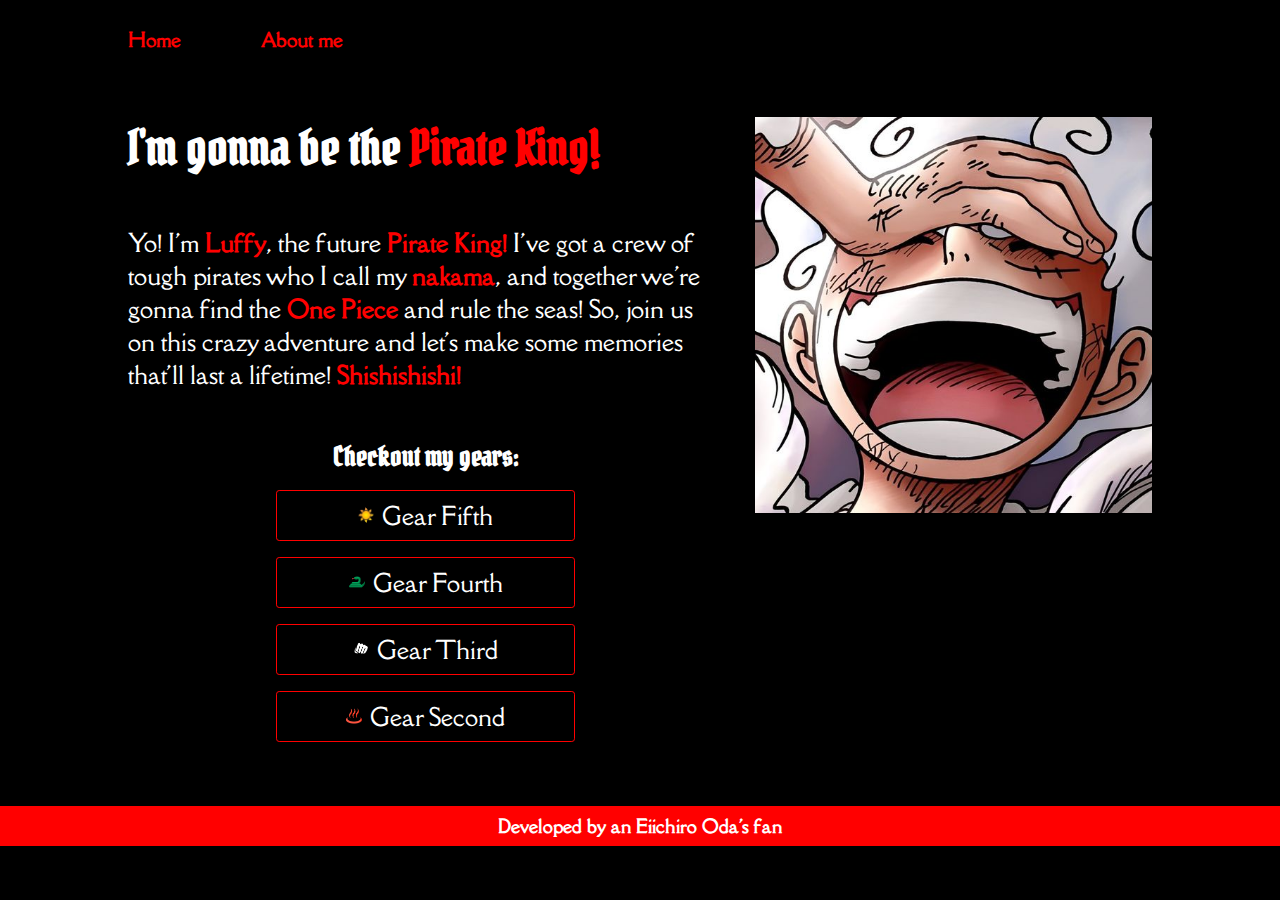
<file: index.html>
<!DOCTYPE html>
<html lang="pt-br">
    <head>
        <meta charset="UTF-8" />
        <meta http-equiv="X-UA-Compatible" content="IE=edge" />
        <meta name="viewport" content="width=device-width, initial-scale=1.0" />
        <title>Will of D</title>
        <link rel="stylesheet" href="./styles/style.css" />
    </head>
    <body>
        <header class="cabecalho">
            <nav class="cabecalho__menu">
                <a class="cabecalho__menu__link" href="./index.html">Home</a>
                <a class="cabecalho__menu__link" href="./about.html"
                    >About me</a
                >
            </nav>
        </header>
        <main class="apresentacao">
            <div class="apresentacao__textos">
                <h1 class="apresentacao__textos__titulo">
                    I'm gonna be the
                    <strong class="apresentacao__textos__destaque"
                        >Pirate King!
                    </strong>
                </h1>
                <p class="apresentacao__textos__paragrafo">
                    Yo! I'm
                    <strong class="apresentacao__textos__destaque">Luffy</strong
                    >, the future
                    <strong class="apresentacao__textos__destaque"
                        >Pirate King!</strong
                    >
                    I've got a crew of tough pirates who I call my
                    <strong class="apresentacao__textos__destaque"
                        >nakama</strong
                    >, and together we're gonna find the
                    <strong class="apresentacao__textos__destaque"
                        >One Piece</strong
                    >
                    and rule the seas! So, join us on this crazy adventure and
                    let's make some memories that'll last a lifetime!
                    <strong class="apresentacao__textos__destaque"
                        >Shishishishi!</strong
                    >
                </p>
                <div class="apresentacao__textos__botoes">
                    <h2>Checkout my gears:</h2>
                    <a
                        class="apresentacao__textos__botoes__botao"
                        href="https://onepiece.fandom.com/pt/wiki/Gomu_Gomu_no_Mi/Gear_Fifth"
                        ><img
                            class="apresentacao__textos__botoes__botao__img"
                            src="./assets/gear5.png"
                        />Gear Fifth</a
                    >
                    <a
                        class="apresentacao__textos__botoes__botao"
                        href="https://onepiece.fandom.com/pt/wiki/Gomu_Gomu_no_Mi/Gear_Fourth"
                        ><img
                            class="apresentacao__textos__botoes__botao__img"
                            src="./assets/gear4.png"
                        />Gear Fourth</a
                    >
                    <a
                        class="apresentacao__textos__botoes__botao"
                        href="https://onepiece.fandom.com/pt/wiki/Gomu_Gomu_no_Mi/Gear_Third"
                        ><img
                            class="apresentacao__textos__botoes__botao__img"
                            src="./assets/gear3.png"
                        />Gear Third</a
                    >
                    <a
                        class="apresentacao__textos__botoes__botao"
                        href="https://onepiece.fandom.com/pt/wiki/Gomu_Gomu_no_Mi/Gear_Second"
                        ><img
                            class="apresentacao__textos__botoes__botao__img"
                            src="./assets/gear2.png"
                        />Gear Second</a
                    >
                </div>
            </div>
            <div class="apresentacao__imagem">
                <img src="./assets/luffy.jpg" alt="Gear 5 Luffy" />
            </div>
        </main>
        <footer class="rodape">Developed by an Eiichiro Oda's fan</footer>
    </body>
</html>
</file>
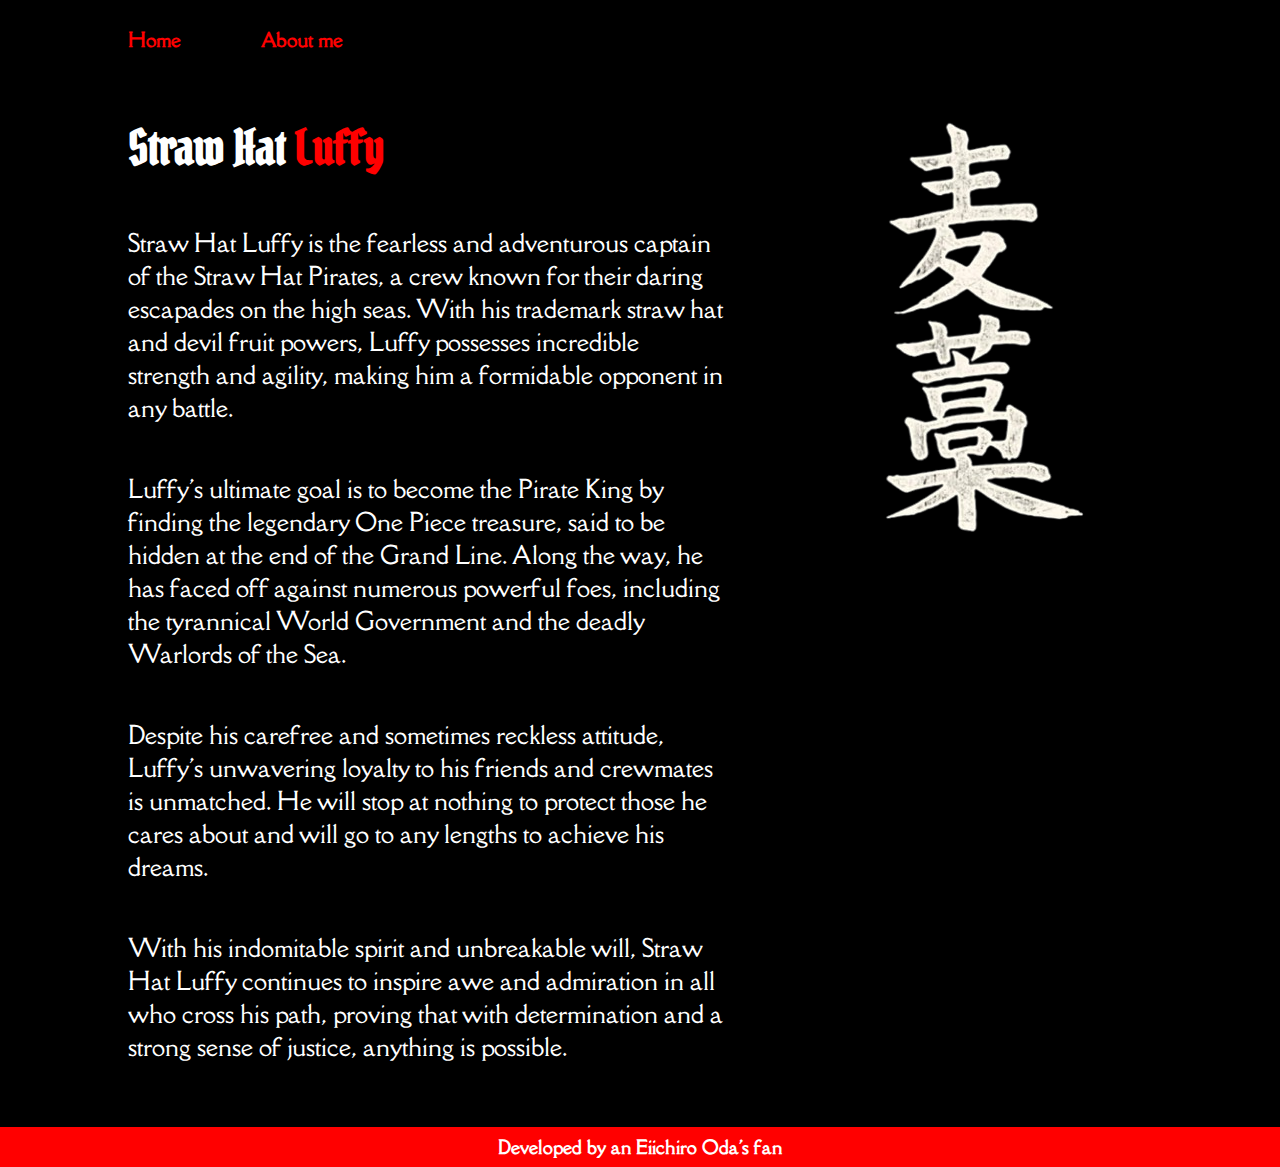
<file: about.html>
<!DOCTYPE html>
<html lang="pt-br">
    <head>
        <meta charset="UTF-8" />
        <meta name="viewport" content="width=device-width, initial-scale=1.0" />
        <title>Straw Hat</title>
        <link rel="stylesheet" href="./styles/style.css" />
    </head>
    <body>
        <header class="cabecalho">
            <nav class="cabecalho__menu">
                <a class="cabecalho__menu__link" href="./index.html">Home</a>
                <a class="cabecalho__menu__link" href="./about.html"
                    >About me</a
                >
            </nav>
        </header>
        <main class="apresentacao">
            <div class="apresentacao__textos">
                <h1 class="apresentacao__textos__titulo">
                    Straw Hat
                    <strong class="apresentacao__textos__destaque"
                        >Luffy</strong
                    >
                </h1>
                <p class="apresentacao__textos__paragrafo">
                    Straw Hat Luffy is the fearless and adventurous captain of
                    the Straw Hat Pirates, a crew known for their daring
                    escapades on the high seas. With his trademark straw hat and
                    devil fruit powers, Luffy possesses incredible strength and
                    agility, making him a formidable opponent in any battle.
                </p>
                <p class="apresentacao__textos__paragrafo">
                    Luffy's ultimate goal is to become the Pirate King by
                    finding the legendary One Piece treasure, said to be hidden
                    at the end of the Grand Line. Along the way, he has faced
                    off against numerous powerful foes, including the tyrannical
                    World Government and the deadly Warlords of the Sea.
                </p>
                <p class="apresentacao__textos__paragrafo">
                    Despite his carefree and sometimes reckless attitude,
                    Luffy's unwavering loyalty to his friends and crewmates is
                    unmatched. He will stop at nothing to protect those he cares
                    about and will go to any lengths to achieve his dreams.
                </p>
                <p class="apresentacao__textos__paragrafo">
                    With his indomitable spirit and unbreakable will, Straw Hat
                    Luffy continues to inspire awe and admiration in all who
                    cross his path, proving that with determination and a strong
                    sense of justice, anything is possible.
                </p>
            </div>
            <div class="apresentacao__imagem">
                <img
                    class="apresentacao__imagem__kanji"
                    src="./assets/mugiwara.png"
                />
            </div>
        </main>
        <footer class="rodape">Developed by an Eiichiro Oda's fan</footer>
    </body>
</html>
</file>
<file: styles/style.css>
@import url("https://fonts.googleapis.com/css2?family=Pirata+One&display=swap");
@import url("https://fonts.googleapis.com/css2?family=Della+Respira&display=swap");

:root {
    --color1: black;
    --color1-hover: #272727;
    --color2: white;
    --color3: red;

    --font1: "Pirata One", sans-serif;
    --font2: "Della Respira", serif;
}

* {
    margin: 0;
    padding: 0;
}

body {
    padding: 12% 10;
    box-sizing: border-box;
    background-color: var(--color1);
    color: var(--color2);
}

.cabecalho {
    padding: 2% 0 0 10%;
}

.cabecalho__menu {
    display: flex;
    gap: 5rem;
}

.cabecalho__menu__link {
    text-decoration: none;
    font-family: var(--font2);
    font-size: 1.2rem;
    font-weight: bold;
    color: var(--color3);
}

.cabecalho__menu__link:hover {
    text-decoration: underline;
}

.apresentacao {
    padding: 5% 10%;
    display: flex;
    align-items: self-start;
    justify-content: space-between;
    gap: 2rem;
}

.apresentacao__textos {
    font-family: var(--font1);
    display: flex;
    flex-direction: column;
    justify-content: space-between;
    gap: 3rem;
    width: 60%;
}

.apresentacao__textos__titulo {
    font-size: 3rem;
}

.apresentacao__textos__destaque {
    color: var(--color3);
}

.apresentacao__textos__paragrafo {
    font-size: 1.5rem;
    font-family: var(--font2);
}

.apresentacao__textos__botoes {
    display: flex;
    flex-direction: column;
    align-items: center;
    gap: 1rem;
    justify-content: space-around;
    font-size: 1.125rem;
}

.apresentacao__textos__botoes__botao {
    /* background-color: var(--color3); */
    width: 50%;
    padding: 0.5rem 0;
    text-align: center;
    font-size: 1.5rem;
    font-family: var(--font2);
    text-decoration: none;
    color: var(--color2);
    border: 0.1rem solid var(--color3);
    border-color: var(--color3);
    border-radius: 0.2rem;
    display: flex;
    justify-content: center;
    align-items: center;
    gap: 0.5rem;
}

.apresentacao__textos__botoes__botao:hover {
    background-color: var(--color1-hover);
    width: auto;
    font-size: 1.7rem;
}

.apresentacao__textos__botoes__botao__img {
    width: auto;
    height: 1rem;
}

.apresentacao__imagem {
    display: flex;
    flex-direction: column;
    align-items: center;
    width: 40%;
}

.apresentacao__imagem img {
    max-width: 100%;
    max-height: 100%;
    height: auto;
    width: auto;
}

.apresentacao__imagem__kanji {
    padding-left: 4rem;
}

.rodape {
    background-color: var(--color3);
    color: var(--color2);
    font-size: 1.125rem;
    font-family: var(--font2);
    font-weight: bold;
    display: flex;
    justify-content: center;
    padding: 0.5rem 0;
}

@media (max-width: 900px) {
    .cabecalho {
        padding: 10% 0 0 0;
    }

    .cabecalho__menu {
        justify-content: center;
    }

    .apresentacao {
        padding: 5%;
        flex-direction: column-reverse;
        gap: 2rem;
        align-items: center;
    }

    .apresentacao__textos {
        text-align: center;
        width: auto;
    }

    .apresentacao__textos__botoes {
        gap: 2rem;
    }
}
</file>
